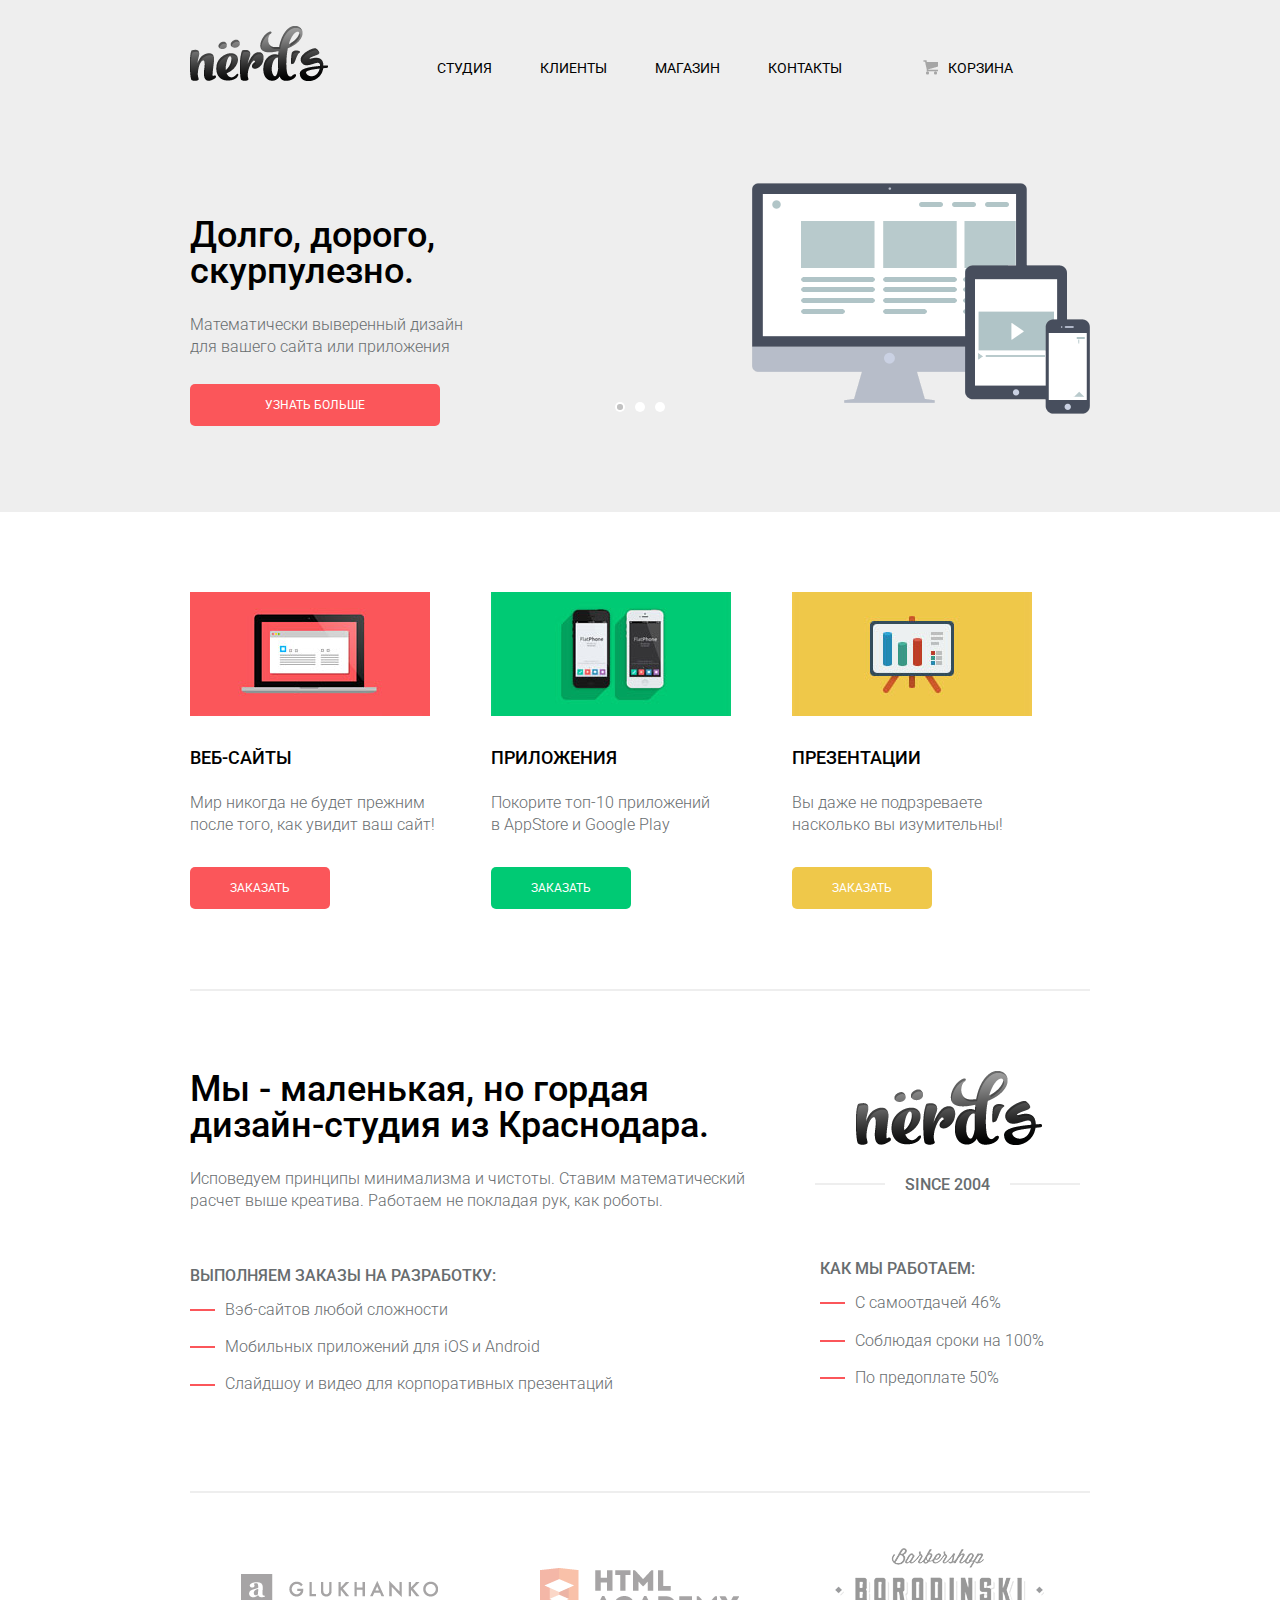
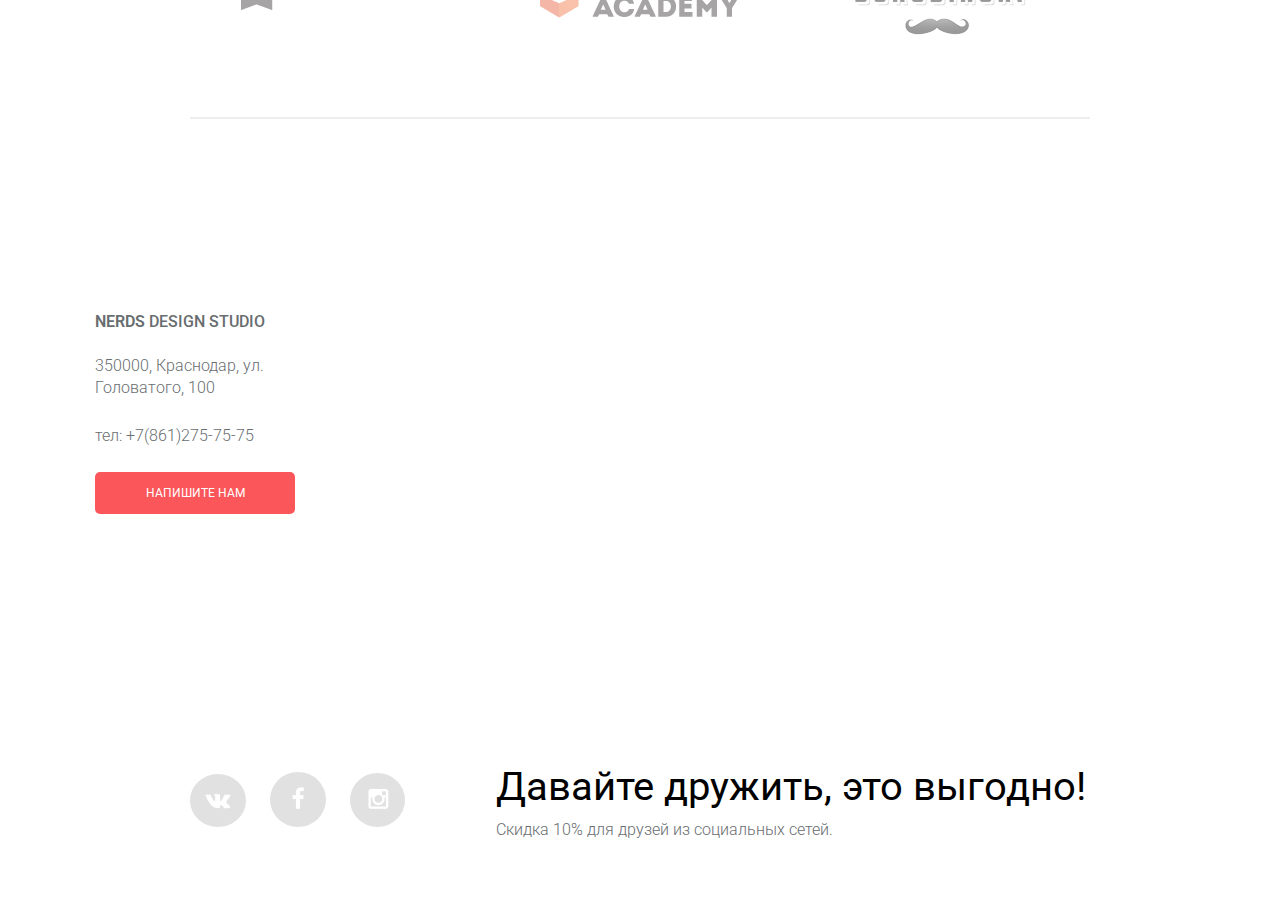
<file: index.html>
<!DOCTYPE html>
<html lang="ru">
    <head>
        <meta charset="utf-8">
        <link href="css/normalize.css" rel="stylesheet">
        <link href="css/style.css" rel="stylesheet">
        <link href="https://fonts.googleapis.com/css?family=Roboto:300,400,500&subset=cyrillic-ext" rel="stylesheet">
       <!--  <link rel="stylesheet" href="/maps/documentation/javascript/demos/demos.css"> -->
        <title>Главная страница Нёрдс</title>
    </head>
    <body>
        <header>
	        <div class="container"> 
	        		
	      		
	        	<nav class="clearfix">
	        	 <img class="header-photo" src="img/nerds-top.png">
	        	 <div class="menu">
		        	 <ul>
		        		<li><a href="#">Студия</a></li>
		        		<li><a href="#">Клиенты</a></li>
		        		<li><a href="#">Магазин</a></li>
		        		<li><a href="#">Контакты</a></li>
		        		<li class="basket"><a href="#">Корзина</a></li>
		        	</ul>
		        	</div>
	        	</nav>
	        	<section class="slider">

	        	   <input type="radio" name="pannel" id="slide1" checked>
	        	   <input type="radio" name="pannel" id="slide2">
	        	   <input type="radio" name="pannel" id="slide3">

	        	   <div class="slider-controls">
	        	   	<label for="slide1"></label>
	        	   	<label for="slide2"></label>
	        	   	<label for="slide3"></label>
	        	   </div>

	        		 <div class="slide-wrapper">

		        		<div class="slide slide1">
		        			<div class="block-text">
		        			<h2>Долго, дорого, скурпулезно.</h2>
		        			<p class="top-title">Математически выверенный дизайн </br>
                            для вашего сайта или приложения</p>
		        			</div>
		        			<a href="#" class="button red top-bt">Узнать больше</a>
		        		</div>
		        		<div class="slide slide2">
		        		<div class="block-text">
		        			<h2>Любите ли вы математику, как любим ее мы?</h2>
		        			<p class="top-title">Нашим дизайнерам мы удаляем нейроны, ответственные за креатив, чтобы дать им возможность все просчитать</p>
		        			</div>
		        			<a href="#" class="button red top-bt">Узнать больше</a>
		        		</div>
		        		<div class="slide slide3">
		        		<div class="block-text">
		        			<h2>Только наркотики, только хардкор!</h2>
		        			<p class="top-title">Все дизайнерские решения в нашей компании принимаются только под воздействием качественных галлюциногенов</p>
		        			</div>
		        			<a href="#" class="button red top-bt">Узнать больше</a>
		        		</div>
	        		 	
	        		 </div>
	        	</section>
        	
        		</div>
        </header>
        <main>
        	<section class="container line1 services">
        		<article class="services-block activ-red">
        			  		<img src="img/main-photo1.jpg">
        			    	<H2>Веб-сайты</H2>
        			    	<p class="world">Мир никогда не будет прежним после того, как увидит ваш сайт!</p>
        			    	<a href="" class="button red order">Заказать</a>
        		</article>
        		<article class="services-block activ-green">
           					<img src="img/main-photo2.jpg">
        			    	<H2>Приложения</H2>
        			    	<p class="top-10">Покорите топ-10 приложений в AppStore и Google Play</p>
        			      <a href="" class="button green order">Заказать</a>
        		</article>
            <article class=" services-block activ-yellow">
                		<img src="img/main-photo3.jpg">
        			    	<H2>Презентации</H2>
        			    	<p class="amazin">Вы даже не подрзреваете насколько вы изумительны!</p>
        			      <a href="" class="button yellow order">Заказать</a>
             </article>
        		
        	</section>
        	<section class="container studio clearfix">
        		 <article class="t-bl bl-one">
	        		 	<h1>Мы - маленькая, но гордая дизайн-студия из Краснодара.</h1>
	        		 	<p>Исповедуем принципы минимализма и чистоты. Ставим математический расчет выше креатива. Работаем не покладая рук, как роботы.</p>
	        		 	<h6>Выполняем заказы на разработку:</h6>
	        		 	<ul>
	        		 		<li class="line">Вэб-сайтов любой сложности</li>
	        		 		<li class="line">Мобильных приложений для iOS и Android</li>
	        		 		<li class="line">Слайдшоу и видео для корпоративных презентаций</li>
	        		 	</ul>
        		 </article>
        		 <article class="t-bl bl-two">
        		    <div class="nerds-ph"><img src="img/nerds-md.png"></div>
        		    <p><span>since 2004</span></p>
        		    <h6>Как мы работаем:</h6>
        		    <ul>
	        		 		<li class="line">С самоотдачей 46%</li>
	        		 		<li class="line">Соблюдая сроки на 100%</li>
	        		 		<li class="line">По предоплате 50%</li>
	        		 	</ul>
	        	 </article>
        	</section>
            <section class="container photos clearfix">
            	<div class="block-photo-bt ph1"><img src="img/block-1.png" class="photo-block"></div>
            	<div class="block-photo-bt ph2"><img src="img/block-2.png" class="photo-block"></div>
            	<div class="block-photo-bt ph3"><img src="img/block-3.png" class="photo-block"></div>
            </section>
            <section class="clearfix bt-bl1">
              <iframe src="https://www.google.com/maps/embed?pb=!1m18!1m12!1m3!1d574855.751550229!2d37.07208252751822!3d55.74928998619036!2m3!1f0!2f0!3f0!3m2!1i1024!2i768!4f13.1!3m3!1m2!1s0x46b54afc73d4b0c9%3A0x3d44d6cc5757cf4c!2z0JzQvtGB0LrQstCwLCDQoNC-0YHRgdC40Y8!5e0!3m2!1sru!2sbg!4v1476895513847" width="100%" height="475" frameborder="0" style="border:0" allowfullscreen></iframe>
            
            	<article class="bt-bl adress">
            		<h4><span>Nerds</span> Design Studio</h4>
            		<p>350000, Краснодар, ул. Головатого, 100</p>
            	  <p>тел: +7(861)275-75-75</p>
            		<a href="#" class="button login red">Напишите нам</a>
            	</article>
            
            </section>
            <section class="contact-form show-block hidden">
             <div class="cross">×</div>
          	<div class="clearfix window">

          		<form>
          		  <div class="hidden-form name">
          		  	<div class="your-name"><label>Ваше имя:</label></div>
          				<div><input type="text" name="name" value="Представьтесь пожалуйста">
          				</div>
          			</div>
          			<div class="hidden-form email">
          				<div class="your-email"><label>Ваш e-mail:</label></div>
          				<div><input  type="e-mail" name="email" value="Для отправки ответа"></div>
          			</div>
          		</form>
          	</div>
        		<div class="bt-bottom">
        		   <div class="text-letter"><label>Текст письма:</label></div>
        			<textarea>В свободной форме</textarea>
        		</div>
        		<div class="bt-bottom">
        			<a class="button send-messige red" href="#">Отправить</a>
        			<a class="button send-messige cancel gray remove" href="#">Отменить</a>
        		</div>
        </section>

				</main>
        <footer class="footer-block container clearfix">
            <article class="f-bl">
            	<div class="icon vk">
            			<img src="img/vk.png">
            	</div>
            	
              <div class="icon fb">
              		<img src="img/fb.png">
              </div>
            	<div class="icon inst">
            			<img src="img/inst.png">
            	</div>
            </article>
        	
        	  <article class="frend">
	        		<h2>Давайте дружить, это выгодно!</h2>
	        		<p class="front-fr">Скидка 10% для друзей из социальных сетей.</p>
	        	
	        	</article>
        </footer>
        
        <script>
         var link = document.querySelector(".login");
         var popup = document.querySelector(".contact-form");
         var remove = document.querySelector(".remove");
         var cancel = document.querySelector(".cross");

         link.addEventListener("click", function(event) {
            event.preventDefault();
            popup.classList.remove("hidden");
            });
        
        remove.addEventListener("click", function(event) {
            event.preventDefault();
            popup.classList.add("hidden");
            }); 

        cancel.addEventListener("click", function(event) {
            event.preventDefault();
            popup.classList.add("hidden");
            }); 

        </script>
       
    </body>
</html>
</file>
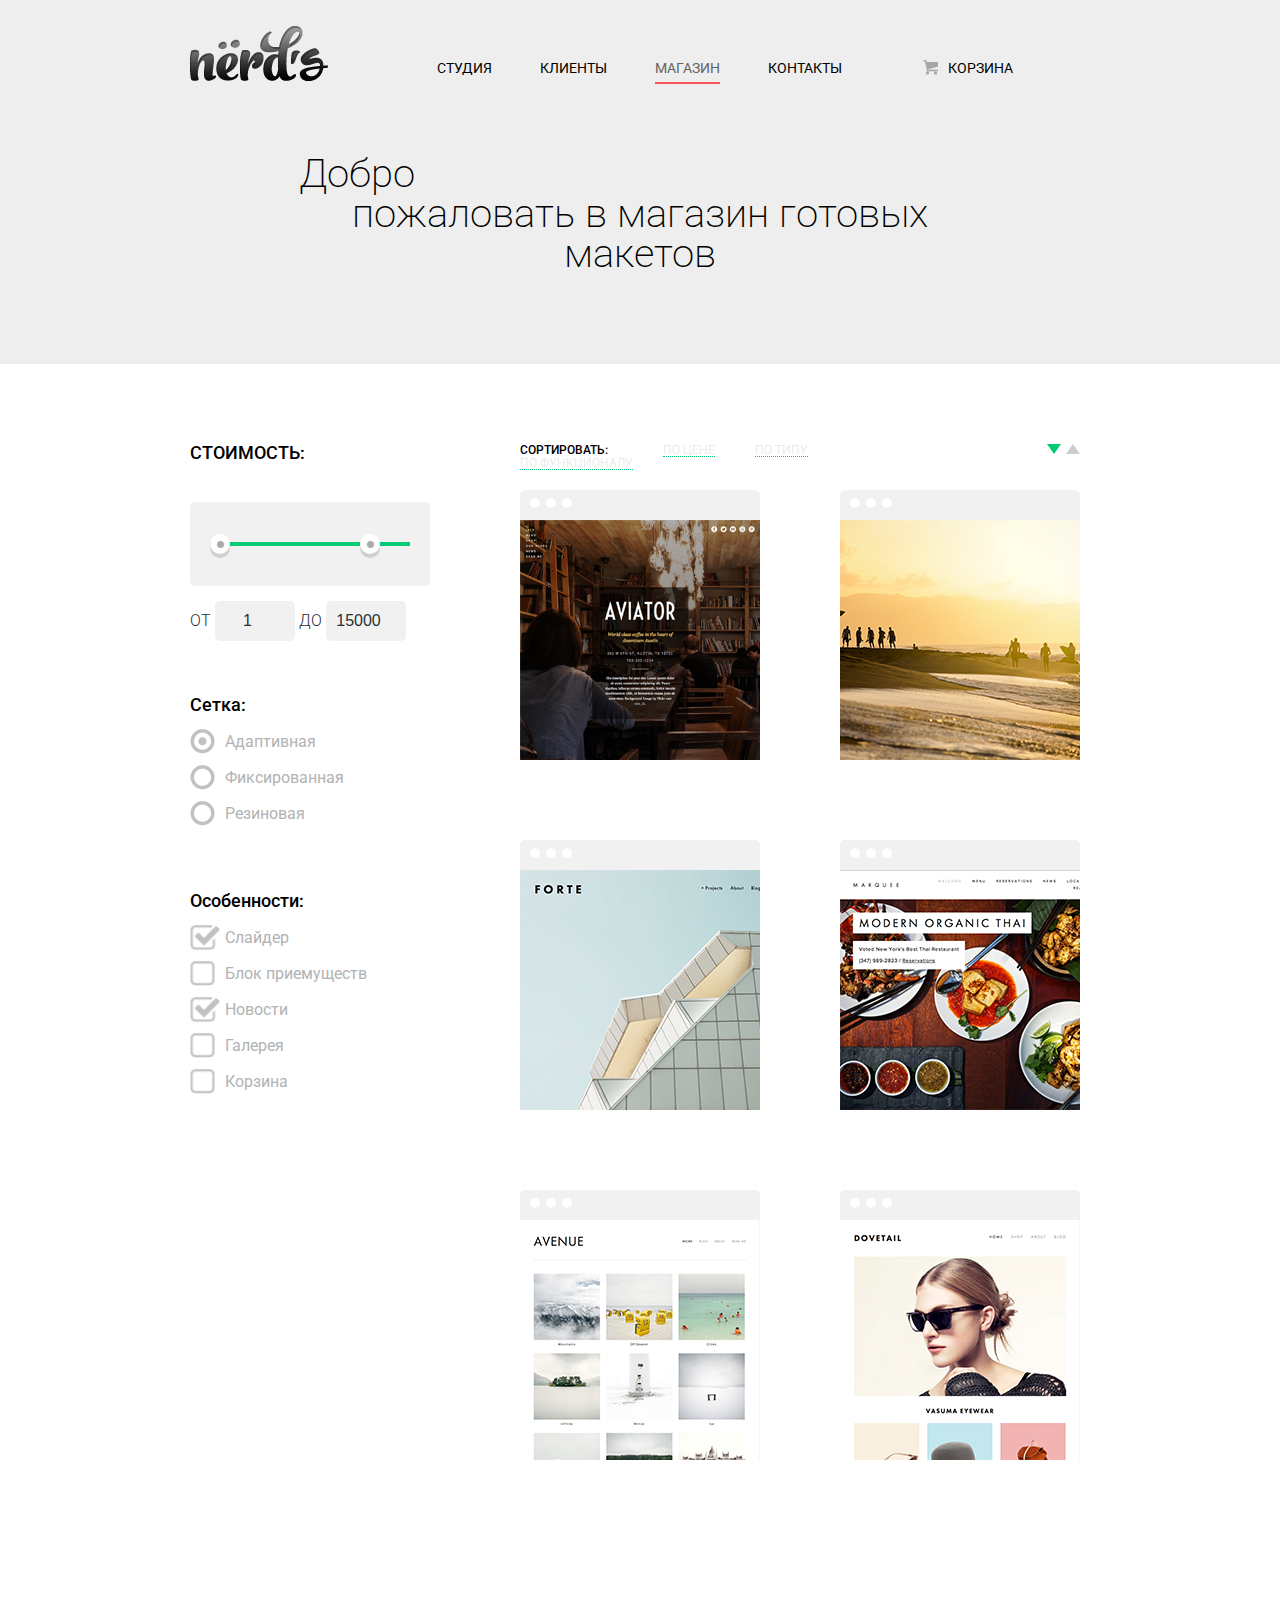
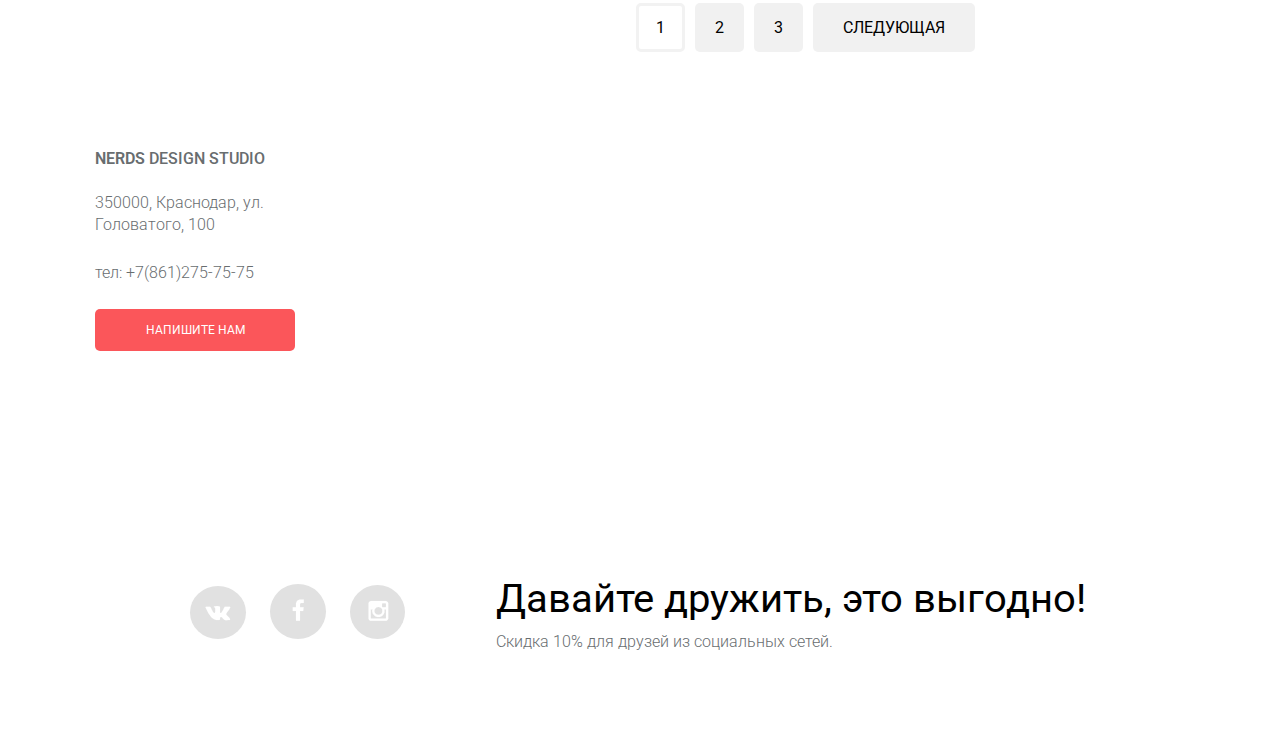
<file: nerds-catalog.html>
<!DOCTYPE html>
<html lang="ru">
<head>
		<meta charset="utf-8">
		<link href="css/normalize.css" rel="stylesheet">
		<link href="css/style.css" rel="stylesheet">
		<link href="https://fonts.googleapis.com/css?family=Roboto:300,400,500&subset=cyrillic-ext" rel="stylesheet">
		<title>Каталог Нёрдс</title>
</head>
<body>
	<header>
		<div class="container"> 
			<img class="header-photo" src="img/nerds-top.png">
			<nav class="menu">
					<div class="clearfix">
						<ul>
							<li><a href="#">Студия</a></li>
							<li><a href="#">Клиенты</a></li>
							<li class="active-shop"><a href="#">Магазин</a></li>
							<li><a href="#">Контакты</a></li>
							<li class="basket"><a href="#">Корзина</a></li>
						</ul>
					</div>
			</nav>
			<article class="welcome"><h1>Добро пожаловать в магазин готовых макетов</h1></article>
		</div>
	</header>
	<main class="container">
			<div class="clearfix">
				<section class="left">
		           <div class="sort rang">
		           		<a href="#">Стоимость:</a>
		           </div> 
							 <div class="block-cost">
							 			<div class="runner">
							 				<div class="roller"></div>
							 				<div class="roller-line"></div>
							 				<div class="roller roller2"></div>
							 			</div>
									<div class="input-block">
										<form action="/echo" method="post">
										      <label for="input1">от</label>
												<input type="number" name="number" value="1" id="input1">
													<label for="input2">до</label>
												<input type="number" name="number" value="15000" id="input2">
										</form>
									</div>
							 </div>
						  <article>
							<h3 class="sorting">Сетка:</h3>
							<ul>
									<li class="network">
										<input type="radio" name="mesh" id="network-type1" checked>
										<label for="network-type1">Адаптивная</label>
									</li>
									<li class="network">
										<input type="radio" name="mesh" id="network-type2">
										<label for="network-type2">Фиксированная</label>
									</li>
									<li class="network">
										<input type="radio" name="mesh" id="network-type3">
										<label for="network-type3">Резиновая</label>
									</li>
							</ul>
						  </article>
						  <article>
							<h3 class="features">Особенности:</h3>
							<ul>
								<li class="peculiarity"><input type="checkbox" name="trait" id="peculiarity-benefit1" checked><label for="peculiarity-benefit1">Слайдер</label></li>
								<li class="peculiarity"><input type="checkbox" name="trait"  id="peculiarity-benefit2"><label for="peculiarity-benefit2">Блок приемуществ</label></li>
								<li class="peculiarity"><input type="checkbox" name="trait" id="peculiarity-benefit3" checked><label for="peculiarity-benefit3">Новости</label></li>
								<li class="peculiarity"><input type="checkbox" name="trait"  id="peculiarity-benefit4"><label for="peculiarity-benefit4">Галерея</label></li>
								<li class="peculiarity"><input type="checkbox" name="trait"  id="peculiarity-benefit5"><label for="peculiarity-benefit5">Корзина</label></li>
							</ul>
						  </article>
				</section>
				<section class="right">
              <div class="markets dotted-activ">
								<a href="#" class="separate">Сортировать:</a>
							
								<a class="dotted" href="">По цене</a>
								<a class="dotted" href="">По типу</a>
								<a class="dotted" href="">По функционалу</a>
							</div>

							<div class="triangle-block">
								<div class="triangle triangle-bottom"></div>
									
								<div class="triangle triangle-top"></div>								
							</div>
							<div class="block-sites">
								<div class="cap-grey">
									<ul>
										<li class="white-dots"></li>
										<li class="white-dots"></li>
										<li class="white-dots"></li>
									</ul>
								</div>
								<img  src="img/cat-top1.png">
								<section class="pop-up-window">
									<h2 class="sun">Sunset</h2>
									<p class="internet-shop">Интернет-магазин с личным интернетом</p>
									<a href="" class="button buy red">10 000 р.</a>
								</section>
							</div>

							<div class="block-sites">
								<div class="cap-grey">
									<ul>
										<li class="white-dots"></li>
										<li class="white-dots"></li>
										<li class="white-dots"></li>
									</ul>
								</div>

								<img src="img/cat-top2.png">
								<section class="pop-up-window">
									<h2 class="sun">Sunset</h2>
									<p class="internet-shop">Интернет-магазин с личным интернетом</p>
									<a href="" class="button buy red">10 000 р.</a>
								</section>
							</div>

							<div class="block-sites">
								<div class="cap-grey">
									<ul>
										<li class="white-dots"></li>
										<li class="white-dots"></li>
										<li class="white-dots"></li>
									</ul>
								</div>

								<img src="img/cat-top3.png">
								<section class="pop-up-window">
									<h2 class="sun">Sunset</h2>
									<p class="internet-shop">Интернет-магазин с личным интернетом</p>
									<a href="" class="button buy red">10 000 р.</a>
								</section>
							</div>

							<div class="block-sites">
								<div class="cap-grey">
									<ul>
										<li class="white-dots"></li>
										<li class="white-dots"></li>
										<li class="white-dots"></li>
									</ul>
								</div>
							
							<img src="img/cat-top4.png">
							<section class="pop-up-window">
									<h2 class="sun">Sunset</h2>
									<p class="internet-shop">Интернет-магазин с личным интернетом</p>
									<a href="" class="button buy red">10 000 р.</a>
								</section>
						</div>
						<div class="block-sites">
							<div class="cap-grey">
								<ul>
									<li class="white-dots"></li>
									<li class="white-dots"></li>
									<li class="white-dots"></li>
								</ul>
							</div>
					
						<img src="img/cat-top5.png">
						<section class="pop-up-window">
									<h2 class="sun">Sunset</h2>
									<p class="internet-shop">Интернет-магазин с личным интернетом</p>
									<a href="" class="button buy red">10 000 р.</a>
								</section>
					</div>
					<div class="block-sites">

						<div class="cap-grey">
							<ul>
								<li class="white-dots"></li>
								<li class="white-dots"></li>
								<li class="white-dots"></li>
							</ul>
						</div>
					
					  <img src="img/cat-top6.png">
						<section class="pop-up-window">
								<h2 class="sun">Sunset</h2>
								<p class="internet-shop">Интернет-магазин с личным интернетом</p>
								<a href="" class="button buy red">10 000 р.</a>
						</section>
	        </div>	        
						<section class="centr-bt">
						  <ul>
									<li><a href="#" class="activ-bt bt-bt">1</a></li>
									<li><a href="#" class="bt-bt">2</a></li>
									<li><a href="#" class="bt-bt">3</a></li>
									<li><a href="#" class="bt-bt last-button">Следующая</a></li>
							</ul>
						</section>
    </section>

  </div>
</main> 
<section class="clearfix bt-bl1">
            <iframe src="https://www.google.com/maps/embed?pb=!1m18!1m12!1m3!1d2245.52337931348!2d37.59545687833829!3d55.74940986522781!2m3!1f0!2f0!3f0!3m2!1i1024!2i768!4f13.1!3m3!1m2!1s0x46b54afc73d4b0c9%3A0x3d44d6cc5757cf4c!2z0JzQvtGB0LrQstCwLCDQoNC-0YHRgdC40Y8!5e0!3m2!1sru!2sbg!4v1476095624173" width="100%" height="450" frameborder="0" style="border:0" allowfullscreen></iframe>
            	<article class="bt-bl adress">
            		<h4><span>Nerds</span> Design Studio</h4>
            		<p>350000, Краснодар, ул. Головатого, 100</p>
            	  <p>тел: +7(861)275-75-75</p>
            		<a href="#" class="button red">Напишите нам</a>
            	</article>
            
            </section>
            <section class="hidden show-block">
          	<div class="clearfix window">
          		<form>
          		  <div class="hidden-form name">
          		  	<div class="your-name"><label>Ваше имя:</label></div>
          				<div><input type="text" name="name" value="Представьтесь пожалуйста">
          				</div>
          			</div>
          			<div class="hidden-form email">
          				<div class="your-email"><label>Ваш e-mail:</label></div>
          				<div><input  type="e-mail" name="email" value="Для отправки ответа"></div>
          			</div>
          		</form>
          	</div>
        		<div class="bt-bottom">
        		   <div class="text-letter"><label>Текст письма:</label></div>
        			<textarea>В свободной форме</textarea>
        		</div>
        		<div class="bt-bottom">
        			<a class="button send-messige red" href="#">Отправить</a>
        			<a class="button send-messige cancel gray" href="#">Отменить</a>
        		</div>
        </section>
<footer class="footer-block container clearfix">
	<article class="f-bl">
		<div class="icon vk">
			<img src="img/vk.png">
		</div>

		<div class="icon fb">
			<img src="img/fb.png">
		</div>
		<div class="icon inst">
			<img src="img/inst.png">
		</div>
	</article>

	<article class="frend">
		<h2>Давайте дружить, это выгодно!</h2>
		<p class="front-fr">Скидка 10% для друзей из социальных сетей.</p>

	</article>
</footer>
     <script type="text/javascript">
     	 var input1 = document.querySelector("#input1");
     	 var input2 = document.querySelector("#input2");

      input1.addEventListener('keyup', function(e) {
      var numleft = this.value
      lindlefstyle.left = '10%';
      });

     </script>
</body>
</html>
</file>
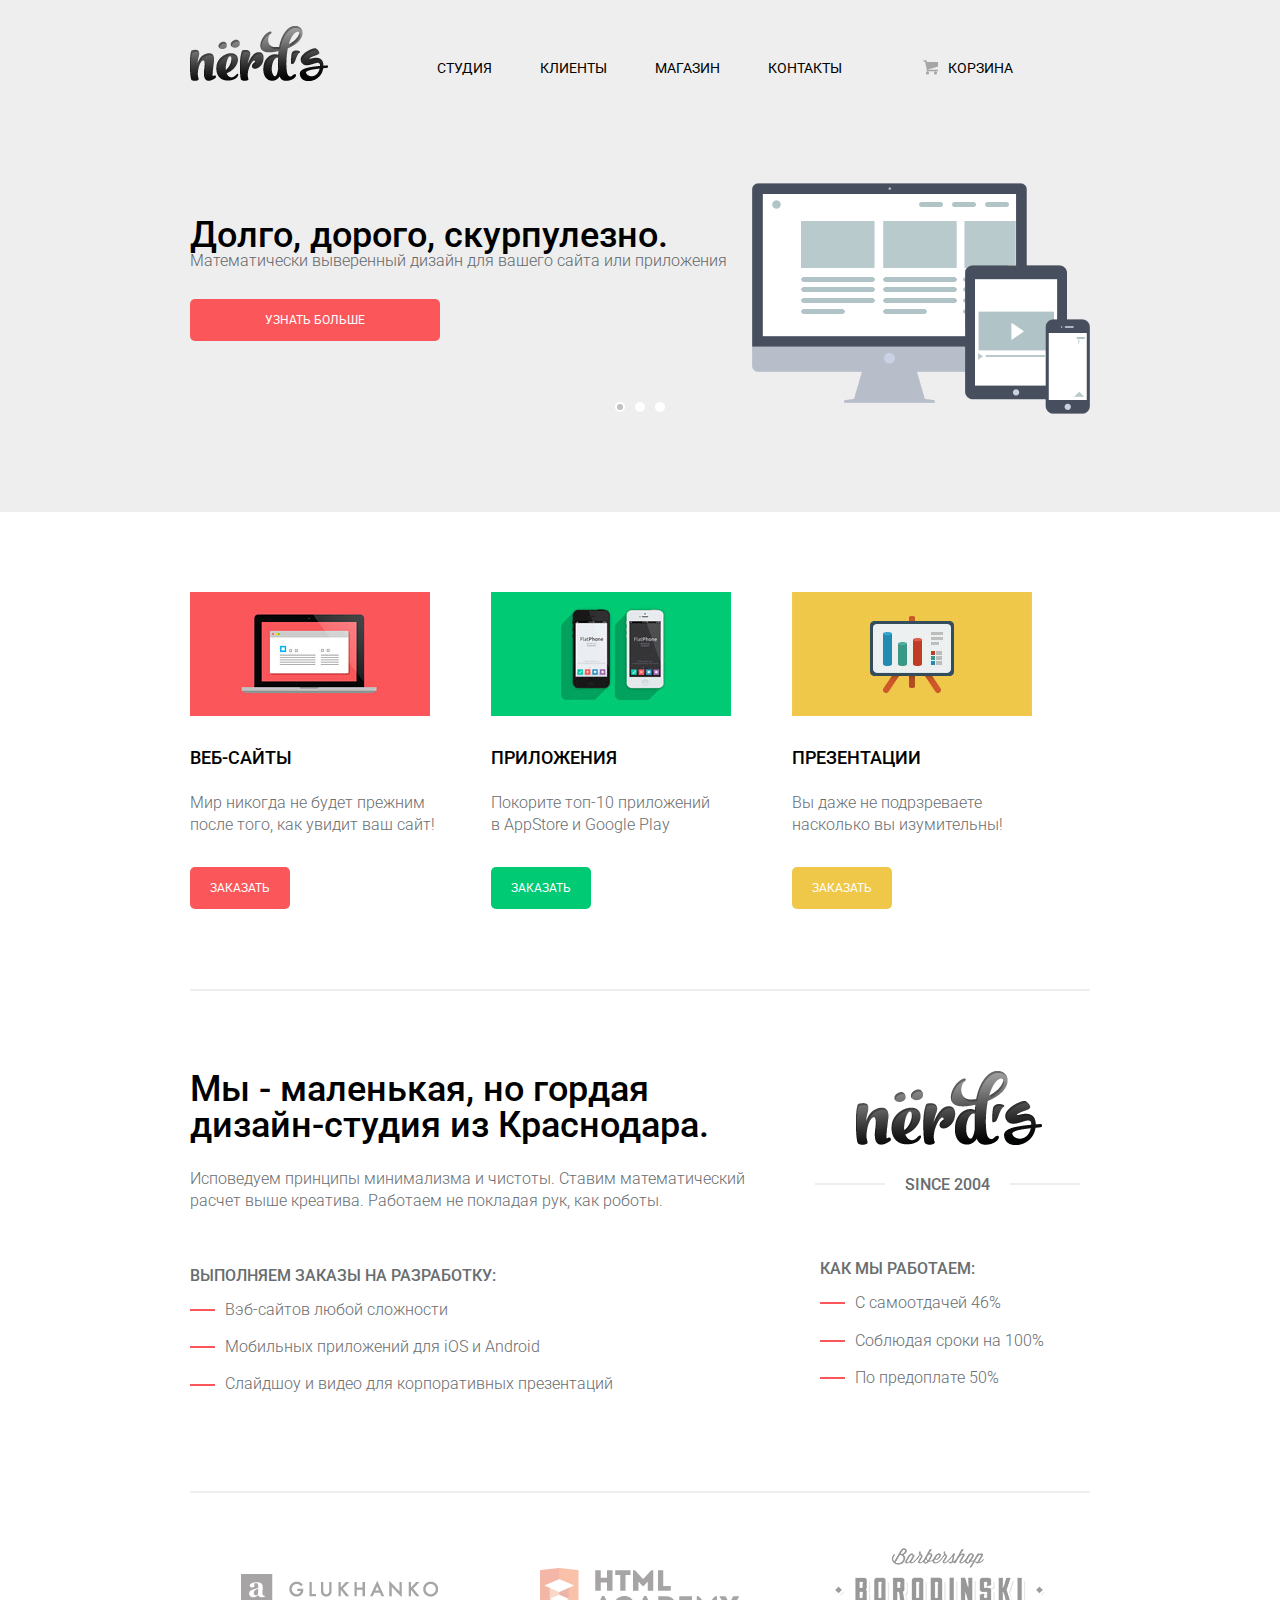
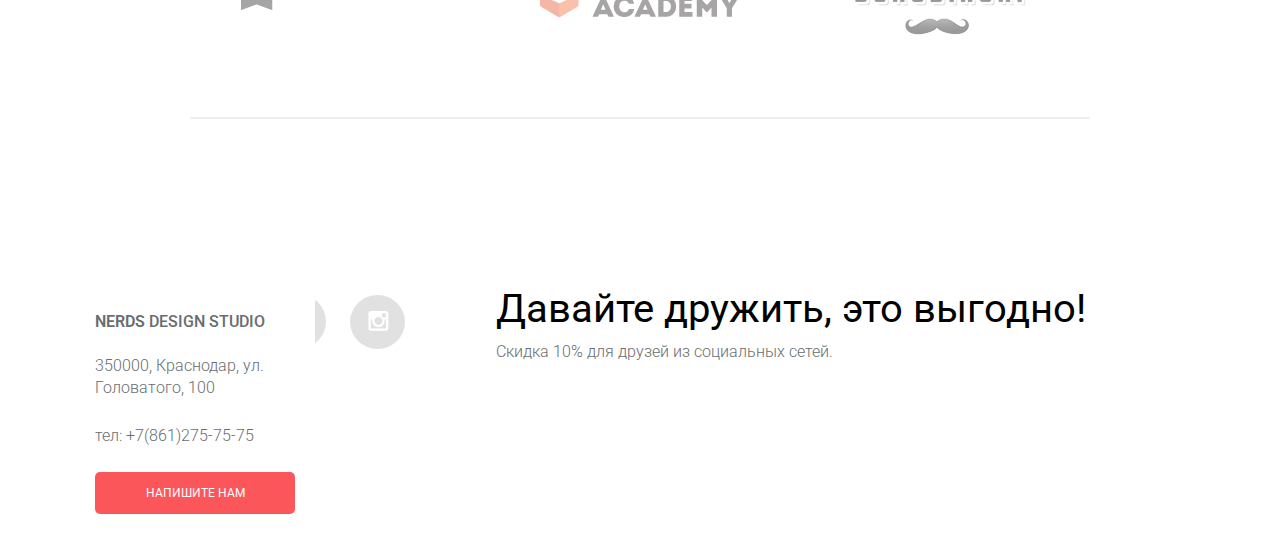
<file: nerds-index.html>
<!DOCTYPE html>
<html lang="ru">
    <head>
        <meta charset="utf-8">
        <link href="css/normalize.css" rel="stylesheet">
        <link href="css/style.css" rel="stylesheet">
        <link href="https://fonts.googleapis.com/css?family=Roboto:300,400,500&subset=cyrillic-ext" rel="stylesheet">
        <title>Главная страница Нёрдс</title>
    </head>
    <body>
        <header>
	        <div class="container"> 
	        		
	      		
	        	<nav class="clearfix">
	        	 <img class="header-photo" src="img/nerds-top.png">
	        	 <div class="menu">
		        	 <ul>
		        		<li><a href="#">Студия</a></li>
		        		<li><a href="#">Клиенты</a></li>
		        		<li><a href="#">Магазин</a></li>
		        		<li><a href="#">Контакты</a></li>
		        		<li class="basket"><a href="#">Корзина</a></li>
		        	</ul>
		        	</div>
	        	</nav>
	        	<section class="slider">

	        	   <input type="radio" name="pannel" id="slide1" checked>
	        	   <input type="radio" name="pannel" id="slide2">
	        	   <input type="radio" name="pannel" id="slide3">

	        	   <div class="slider-controls">
	        	   	<label for="slide1"></label>
	        	   	<label for="slide2"></label>
	        	   	<label for="slide3"></label>
	        	   </div>

	        		 <div class="slide-wrapper">

		        		<div class="slide slide1">
		        			<h2>Долго, дорого, скурпулезно.</h2>
		        			<p class="top-cn">Математически выверенный дизайн для вашего сайта или приложения</p>
		        			<a href="" class="button red top-bt">Узнать больше</a>
		        		</div>
		        		<div class="slide slide2">
		        			<h2>Любите ли вы математику, как любим ее мы?</h2>
		        			<p class="top-cn">Нашим дизайнерам мы удаляем нейроны, ответственные за креатив, чтобы дать им возможность все просчитать</p>
		        			<a href="" class="button red top-bt">Узнать больше</a>
		        		</div>
		        		<div class="slide slide3">
		        			<h2>Только наркотики, только хардкор!</h2>
		        			<p class="top-cn">Все дизайнерские решения в нашей компании принимаются только под воздействием качественных галлюциногенов</p>
		        			<a href="" class="button red top-bt">Узнать больше</a>
		        		</div>
	        		 	
	        		 </div>
	        	</section>
        	
        		</div>
        </header>
        <main>
        	<section class="container line1 services">
        		<article class="services-block">
        			  		<img src="img/main-photo1.jpg">
        			    	<H2>Веб-сайты</H2>
        			    	<p class="world">Мир никогда не будет прежним после того, как увидит ваш сайт!</p>
        			    	<a href="" class="button red">Заказать</a>
        		</article>
        		<article class="services-block">
           					<img src="img/main-photo2.jpg">
        			    	<H2>Приложения</H2>
        			    	<p class="top-10">Покорите топ-10 приложений в AppStore и Google Play</p>
        			      <a href="" class="button green">Заказать</a>
        		</article>
            <article class=" services-block">
                		<img src="img/main-photo3.jpg">
        			    	<H2>Презентации</H2>
        			    	<p class="amazin">Вы даже не подрзреваете насколько вы изумительны!</p>
        			      <a href="" class="button yellow">Заказать</a>
             </article>
        		
        	</section>
        	<section class="container studio clearfix">
        		 <article class="t-bl bl-one">
	        		 	<h1>Мы - маленькая, но гордая дизайн-студия из Краснодара.</h1>
	        		 	<p>Исповедуем принципы минимализма и чистоты. Ставим математический расчет выше креатива. Работаем не покладая рук, как роботы.</p>
	        		 	<h6>Выполняем заказы на разработку:</h6>
	        		 	<ul>
	        		 		<li class="line">Вэб-сайтов любой сложности</li>
	        		 		<li class="line">Мобильных приложений для iOS и Android</li>
	        		 		<li class="line">Слайдшоу и видео для корпоративных презентаций</li>
	        		 	</ul>
        		 </article>
        		 <article class="t-bl bl-two">
        		    <div class="nerds-ph"><img src="img/nerds-md.png"></div>
        		    <p><span>since 2004</span></p>
        		    <h6>Как мы работаем:</h6>
        		    <ul>
	        		 		<li class="line">С самоотдачей 46%</li>
	        		 		<li class="line">Соблюдая сроки на 100%</li>
	        		 		<li class="line">По предоплате 50%</li>
	        		 	</ul>
	        	 </article>
        	</section>
            <section class="container photos clearfix">
            	<div class="block-photo-bt ph1"><img src="img/block-1.png" class="photo-block"></div>
            	<div class="block-photo-bt ph2"><img src="img/block-2.png" class="photo-block"></div>
            	<div class="block-photo-bt ph3"><img src="img/block-3.png" class="photo-block"></div>
            </section>
            <section class="clearfix bt-bl1">
            
            	<article class="bt-bl adress">
            		<h4><span>Nerds</span> Design Studio</h4>
            		<p>350000, Краснодар, ул. Головатого, 100</p>
            	  <p>тел: +7(861)275-75-75</p>
            		<a href="#" class="button red">Напишите нам</a>
            	</article>
            
            	<article class="">
            		
            	</article>
            </section>
				</main>
        <footer class="footer-block container clearfix">
            <article class="f-bl">
            	<div class="icon vk">
            			<img src="img/vk.png">
            	</div>
            	
              <div class="icon fb">
              		<img src="img/fb.png">
              </div>
            	<div class="icon inst">
            			<img src="img/inst.png">
            	</div>
            </article>
        	
        	  <article class="frend">
	        		<h2>Давайте дружить, это выгодно!</h2>
	        		<p class="front-fr">Скидка 10% для друзей из социальных сетей.</p>
	        	
	        	</article>
        </footer>
        <section class="hidden">
          	<div class="clearfix window">
          		<form>
          		  <div class="hidden-form name">
          		  	<div class="your-name"><label>Ваше имя:</label></div>
          				<div><input type="text" name="name" value="Представьтесь пожалуйста">
          				</div>
          			</div>
          			<div class="hidden-form email">
          				<div class="your-email"><label>Ваш e-mail:</label></div>
          				<div><input  type="e-mail" name="email" value="Для отправки ответа"></div>
          			</div>
          		</form>
          	</div>
        		<div class="bt-bottom">
        		   <div class="text-letter"><label>Текст письма:</label></div>
        			<textarea>В свободной форме</textarea>
        		</div>
        		<div class="bt-bottom">
        			<a class="button send-messige red" href="#">Отправить</a>
        			<a class="button send-messige cancel gray" href="#">Отменить</a>
        		</div>
        </section>
        <script type="text/javascript"></script>
    </body>
</html>
</file>
<file: css/style.css>
@charset "UTF-8";
/* http://meyerweb.com/eric/tools/css/reset/ 
   v2.0 | 20110126
   License: none (public domain)
*/
html, body, div, span, applet, object, iframe, h1, h2, h3, h4, h5, h6, p, blockquote, pre, a, abbr, acronym, address, big, cite, code, del, dfn, em, img, ins, kbd, q, s, samp, small, strike, strong, sub, sup, tt, var, b, u, i, center, dl, dt, dd, ol, ul, li, fieldset, form, label, legend, table, caption, tbody, tfoot, thead, tr, th, td, article, aside, canvas, details, embed, figure, figcaption, footer, header, hgroup, menu, nav, output, ruby, section, summary, time, mark, audio, video {
  margin: 0;
  padding: 0;
  border: 0;
  font-size: 100%;
  font: inherit;
  vertical-align: baseline; }

/* HTML5 display-role reset for older browsers */
article, aside, details, figcaption, figure, footer, header, hgroup, menu, nav, section {
  display: block; }

body {
  line-height: 1; 
  font-family: 'Roboto', sans-serif;
}

ol, ul {
  list-style: none; }

  header li {
    display: inline-block;
  }

header {
  background-color: #eeeeee;
  box-sizing: border-box;
}

main {
  background-color: #ffffff;
  padding-top: 80px;
  
}

footer {
  background-color: #ffffff;
  padding-bottom: 85px;
}
.first-blocks {
  width: 33%;
}
.container {
 width: 100%;
 max-width: 900px;
 margin:0 auto;
}
ul .header-photo {
  width: 25%;
  
}
.dis h2 {
  width: 52%;
  font-weight: 500;
  margin-top: 85px;
  margin-bottom: 25px;
}

.menu {
  width: 75%;
  float: right;
  padding-top: 60px;
  padding-bottom: 80px;
}
.menu li {
        margin: 0 22px;
    font-weight: 400;
    text-transform: uppercase;
    font-size: 14px;
    position: relative;
        padding-bottom: 7px;
}
.services-block {
      width: 33%;
      display: inline-block;
}
.services-block h2 {
  margin: 0;
  padding: 0;
}

article .top-bt {
  text-align: center;
      font-size: 12px;
}
.world {
        width: 90%;
    
}
.top-10 {
  width: 78%;
}

.clearfix:after {
  content: "";
  clear: both;
  display: table;
}

.photo-block {
  opacity: 0.4;
  transition: 0.5s;
  cursor: pointer;
}
.photo-block:hover {
  opacity: 1;
}
.frend {
    width: 66%;
    float: right;
    margin-top: 80px;
}

.f-bl {
  float: left;
  width: 25%;
  margin-top: 95px;
}
.button {
  border-radius: 5px;
  padding: 15px 20px 15px 20px;
  font-weight: 400;
}
p {

  font-weight: 300;
  color: #686d6f;
  font-size: 16px;

}
.red, .cross {
  background-color: #fb565a;
}

.green {
  background-color: #00ca74;
}

.yellow {
  background-color: #efc84a;
}
 .t-bl {
  float: left;
  padding-bottom: 80px;
 }

 .bl-one {
  width: 70%;
 }

 .bl-two {

  width: 30%;
 }
 .button {
  display: inline-block;
  text-transform: uppercase;
  color: #ffffff;
  font-size: 12px;
  text-align: center;
 }
 .bt-bl {
  
  margin-left: 160px;

 }

 .order {
  padding: 15px 40px;
 }

 .top-bt {
  padding: 15px 75px;
 }
 .adress {
  padding: 25px 20px;
  max-width: 240px;
  background-color: #ffffff;
  position: absolute;
  top: 90px;
  left: -85px;
  
 }
 .bt-bl1 {
  position: relative;

 }

 .bt-bl1:after {
  position: absolute;

 }
 .dis h2, .t-bl h1, .frend h2 {
   font-size: 36px;
  
 } 
 .frend h2 {
  font-weight: 400;
      margin-top: 10px;
      font-size: 40px;
 }
 article .dis {
 padding-top: 80px;
 }
 .services-block img, .services-block p, .ser-bl p, .ser-bl img{
  padding-bottom: 30px;
 }
 .services-block h2, .ser-bl h2 {

  font-size: 18px;
  padding-bottom: 25px;

 }
 .services-block h2, .ser-bl h2 {
  text-transform: uppercase;
  font-weight: 500;

 }
 .amazin {
   width: 74%;
 }
 .line1 {
  border-bottom: 2px solid #eeeeee;
  padding-bottom: 80px;
 }
 
 a {
  text-decoration: none;
      color: black;
 }
 .t-bl {
   padding-top: 80px;
   color: #686d6f;
 }
 .photos {
    padding: 50px 0 50px;
    border-top: 2px solid #eeeeee;
    border-bottom: 2px solid #eeeeee;
        margin-bottom: 80px;
 }
 .header-photo {
  padding-top: 25px;
 }
 .slide {
    width: 100%;
    display: inline-block;
 }
 .dis {
  padding-bottom: 80px;
 }

 .left {
    width: 30%;
    float: left;
    font-size: 0;
    display: block;
 }

 .right {
   max-width: 580px;
   float: right;
   font-size: 0;
    padding-left: 10px;
    padding-right: 10px;
    display: block;
 }

 .right p, .left h3 {
   font-size: 18px;
 }

 .welcome h1 {
 
    margin: 0 auto;
    padding-bottom: 90px;
    padding-top: 70px;
    font-weight: 200;
    color: #9e9e9e;
        max-width: 76%;
    text-align: center;
        font-size: 40px;
    color: #000000
 }

  .block-sites {
   display: inline-block;
       width: 240px;
       text-align: center;
       margin-bottom: 80px;
       font-size: 0;
 }


 .centr-bt {
   padding-top: 80px;
   text-align: center;

 }

 .centr-bt li  {
  display: inline-block;
 }

 .bt-bt {
  padding: 10px 15px;
   background-color: #f2f2f2;
       font-size: 12px;
    font-weight: 300;
    border-radius: 5px;
 }
 .sort {
   padding-bottom: 40px;
   font-size: 18px;
   font-weight: 500;
   text-transform: uppercase;
 }


 .rang li {
  color: #9e9e9e;
  font-weight: 100;
 }

 .adress h4, .adress p {
   color: #686d6f;
 }
 .adress p {
  line-height: 1.4em;
 }

 .nerds-ph {
    margin-left: 0 auto;
 }

 .block-photo-bt {
    display: block;
    float: left;
    text-align: center;
    width: 33.3%;
}
.line:before {
    width: 25px;
    height: 2px;
    background-color: #fb565a;
    content: "";
    display: block;
    position: absolute;
    top: 50%;
    left: 0;
    -webkit-transform: translateY(-50%);
            transform: translateY(-50%);
}

.ser-bl p {
  color: #686d6f;
}

.line {
  position: relative;
  padding-left: 35px;
  margin-top: 15px;
  margin-bottom: 15px;
}
.services-block p, .t-bl p, .line {
  font-weight: 300;
  color: #686d6f;
  line-height: 1.4em;
}

.t-bl h6, .bt-bl h4 {
  font-size: 16px;
  text-transform: uppercase;
   font-weight: 500;
}

.bt-bl span {
  font-weight: 600;

}

.t-bl h1 {
  width: 85%;
  color: #000000;
  font-weight: 500;
  padding-bottom: 25px;

}

.t-bl p {
      width: 90%;
}

.adress p {
    margin-top: 25px;
    margin-bottom: 25px;
}
.bl-one p {
  padding-bottom: 55px;
}

.bl-two p {
  padding-bottom: 65px;
  font-weight: 500;
   text-transform: uppercase;
   padding-left: 35px;
   padding-top: 25px;
}

.top-cn {
  width: 33%;
  padding-bottom: 30px;
  color: #62676a;
}
.ph1 {
      padding-top: 30px;
}

.ph2 {
  padding-top: 25px;
}

.ph3 {
  padding-top: 5px;
}
.adress a {
   display: block;
}


.icon:hover {
 background-color: #fb565a;
}

.menu li:hover {
 color: #f8888b;
}

.red:hover {
  background-color: #d6494d;
}

a {
    color: inherit;
}

.red:activ {
  background-color: #b63538;
}

.icon {
  background-color: #e1e1e1;
  border-radius: 50%;
  padding: 15px;
  display: inline-block;
}

.green:hover {
  background-color: #01a25e;
}

.yellow:hover {
  background-color: #d6ae2c;
}

.front-fr {
  font-size: 16px;
  font-weight: 300;
  margin-top: 15px;
}
.gray {
  background-color: #f1f1f1;
  color: black;
}
.gray:hover {
  background-color: #e5e5e5;
}

.bl-two span:before{
    width: 70px;
    height: 2px;
    background-color: #eeeeee;
    content: "";
    display: block;
    position: absolute;
    top: 50%;
    left: 105px;
    -webkit-transform: translateY(-50%);
            transform: translateY(-50%);
}

.bl-two span {
  position: relative;
}

.bl-two p{
 padding-left: 85px;
}

.bl-two span:after{
    width: 70px;
    height: 2px;
    background-color: #eeeeee;
    content: "";
    display: block;
    position: absolute;
    top: 50%;
    right: 105px;
    -webkit-transform: translateY(-50%);
            transform: translateY(-50%);
          }

  .nerds-ph {
        margin-left: 35px;
  }     

  textarea {
    width: 459px;
    height: 108px;
    border-radius: 5px;
    padding: 13px;
    color: #a9a9a9;
    text-transform: uppercase;
    font-size: 14px;
    resize: none;
  }

  input [type="e-mail"] {
    width: 215px;
    height: 35px;
  }

  .window {
    padding-left: 85px;
    padding-top: 10px;
  }

  .bt-bottom {
    margin-left: 85px;
  }

  .send-messige {
    padding: 15px 75px;
    margin-top: 55px;
    margin-bottom: 55px; 
  }
  .cancel {
    margin-left: 20px;
  }

  .basket:before {
     background-image: url(../img/cart-sprite.png);
     width: 17px;
    background-repeat: no-repeat;
    height: 32px;
    display: block;
    top: -17px;
    left: -5px;
    position: absolute;
    background-position: 0 16px;
    content: "";
  }
  
.fb {
    padding-left: 22px;
    padding-right: 22px;
    margin-right: 20px;
  }
  
.vk {
    padding-top: 20px;
    margin-right: 20px;
}
.inst {
    padding-right: 16px;
    padding-left: 18px
}

.hidden-form {
  display: inline-block;
  width: 44%;
}
.menu .basket {
  padding-left: 20px;
  margin-right: 0;
  margin-left: 60px;
}
* {
  box-sizing: border-box;
}
.icon:active {
  padding-top: 12px;
background-color: #d6494d;
border-top: 3px solid #b63e42;

}

 section .centr-bt .activ-bt {
  border: 3px solid #f2f2f2;
  padding: 12px 17px;
  background-color: white;
    font-size: 16px;
    font-weight: 400;
 }
.basket:hover:before {
    
    background-position: 0 -46px;
}

section .centr-bt .last-button {
  padding: 15px 30px; 
  text-transform: uppercase;
}

.centr-bt .bt-bt {

  background-color: #f1f1f1;
  padding: 15px 20px;
      margin-left: 10px;
      font-size: 16px;
      font-weight: 400;
}

.bt-bt:hover {
  background-color: #e5e5e5;
}

.bt-bt:activ {
   padding: 7px 15px;
  background-color: #d5d5d5;
  border-top: 3px solid #b5b5b5;
}

.markets a {
  display: inline-block;
 
}

.markets .rang {
  width: 30%;
}

.markets {
  float: left;
  width: 85%;
  margin-bottom: 20px;
  text-transform: uppercase;
}

.triangle-block {
  float: left;
   width: 15%;
   text-align: right;
}
.dotted {
  border-bottom: 1px dotted #00ca74;
  color: #e4e4e4;
  font-size: 12px;
    font-weight: 300;
    margin-right: 40px;
  
}

.dotted:hover {
  border-bottom: 1px solid #00ca74;
  color: black;
}

.dotted-activ a:active {
  color: black;
  border-bottom: none;
}

.name input, .email input {
  padding: 13px;
  font-size: 14px;
  font-weight: 400;
  width: 220px;
   text-transform: uppercase;
   margin-bottom: 30px;
   color: #a9a9a9;
       border-radius: 5px;
       border-color: #d7dcde;
       display: block;
}

.name input:hover, .email input:hover, textarea:hover {
 border-color: #a2a9ac;
}

.your-name, .your-email, .text-letter {
  margin-bottom: 13px;
}
.slider {
  white-space: nowrap;
}

.left input {
  display: none;
}

.network label:before {
  content: "";
  background-size: 100%;
  background-image: url(../img/radio.png);
  position: absolute;
  width: 25px;
  height: 25px;
  display: block;
  left: 0px;
  top: -5px;
  color: #c1c1c1;
}

 .peculiarity label:before {
  background-image: url(../img/checkbox.png);
  content: "";
  background-size: 100%;
  position: absolute;
  width: 25px;
  height: 25px;
  display: block;
  left: 0px;
  color: #c1c1c1;
   top: -5px;
}
 

.network,  .peculiarity {
  padding-bottom: 20px;
  position: relative;
  padding-left: 35px;
  font-weight: 100;
  color: #b1b3b4;
  font-size: 16px;
    font-weight: 400;

 }

 h3.sorting {
    margin-top: 55px;
    margin-bottom: 20px;
    font-size:18px;
    font-weight: 500;
  }

  h3.features {
    margin-top: 50px;
    margin-bottom: 20px;
    font-size:18px;
    font-weight: 500;
  }
  .slider {
    width: 100%;
    font-size: 0;
  }

 #slide1:checked ~ .slide-wrapper {
     left: 0;
     position: relative;
     

}
#slide2:checked ~ .slide-wrapper {

   left: -900px;
   position: relative;
    
   
}

#slide3:checked ~ .slide-wrapper {
    left: -1800px;
    position: relative;
     
   
}

.slide1, .slide2, .slide3 {
  position: relative;
}

.slide {
  background-repeat: no-repeat;
   min-height: 350px;
    background-position: 100% 18%;
    padding-top: 55px;
    
}


.slide1 {
  background-image: url(../img/slider1.png);
  
}
.slide2 {
background-image: url(../img/slider2.png);

}

.slide3 {
  background-image: url(../img/slider3.png);
  background-position: 100% 100%;

}
.slide .top-title {
 padding-top: 25px;
 padding-bottom: 25px;
 line-height: 1.4em;
}

.slider {
  width: 100%;
  overflow: hidden;
}

.slide h2 {
  font-size: 36px;
  font-weight: 500;
}
.slider {
 overflow: hidden;

}

.block-text {
  width: 52%;
  white-space: normal;
}

.slider input {
  display: none;
}

.slider-controls label:before {
   content: "";
   display: inline-block;
    width: 100%;
    height: 100%;
   border-radius: 50%;
   background-color: #ffffff;
   cursor: pointer;
   
}
.slider-controls label {
  margin: 0 5px;
  position: relative;
    display: inline-block;
    width: 10px;
    height: 10px;
    font-size: 5px;
}

#slide1:checked ~ .slider-controls label[for="slide1"]:after,
#slide2:checked ~ .slider-controls label[for="slide2"]:after,
#slide3:checked ~ .slider-controls label[for="slide3"]:after {
  content: "";
   display: inline-block;
   width: 1.1em;
   height: 1.1em;
   border-radius: 50%;
   background-color: #c1c1c1;
   cursor: pointer;
   position: absolute;
    top: 0.4em;
    left: 0.4em;
}

.bascket:hover {
  background-color: #fb565a;
}

.contact-form {
  position: fixed;
  transform: translateX(-50%);
  -webkit-transform: translateX(-50%);
  transform: translateX(-50%);
  left: 50%;
  top: 100px;
  background: #ffffff;
  width: 630px;
 padding-top: 30px;
 box-sizing: border-box;
  border-color: #ffffff;
  border: 2px solid red;
 box-shadow: -1px -4px 10px 7px #c8c8c8;
 margin-bottom: 100px;
     opacity: 10000;
 
}

.show-block {
  display: block;
}
 .hidden {
   display: none;
}



.pop-up-window {
  width: 210px;
  height: 200px;
  background-color: #ffffff;
  padding: 35px 35px 30px;
  box-sizing: border-box;
  position: absolute;
   left: 15px;
    top: 50px;
 display: none;
}


.sun {
  text-align: center;
  font-size: 18px;
    text-transform: uppercase;
    font-weight: 400;
}

.buy {
  display: block;
      text-transform: uppercase;
}

 .internet-shop {
  margin-top: 20px;
  margin-bottom: 25px;
  font-weight: 100;
}
 p.internet-shop {
  font-size: 16px;
}
.slider-controls {
  position: absolute;
  bottom: 100px;
  left: 50%;
  transform: translateX(-50%);
  z-index: 10;
}
.slider {
  position: relative;
}

.network input[type="radio"]:checked + label:before {
 content: "";
 display: block;
 background-image: url(../img/radio-checked.png);
 width: 25px;
 height: 25px;
}

.peculiarity input[type="checkbox"]:checked + label:before {
  width: 30px;
  height: 25px;
  content: "";
  display: block;
  background-image: url(../img/checkbox-checked.png);

}
.block-sites {
  position: relative;
}
.cap-grey {
  width: 240px;
  height:30px;
  background-color: #f1f1f1;
  text-align: left;
  padding-left: 10px;
  padding-top: 8px;
  border-top-left-radius: 5px;
  border-top-right-radius: 5px;
}


.block-sites:hover .pop-up-window {
  display: block;
  position: absolute;
}

.white-dots {
 display: inline-block;
width: 10px;
  height: 10px;
   border-radius: 50%;
  background-color: white;
  margin-right: 6px;
   
}

.block-sites:hover > .cap-grey {

  background-color: #797979

}
.block-sites:nth-child(2n) {
     margin-left: 80px;
}

.separate {
      font-size: 12px;
    font-weight: 500;
  width: 30%;
}

 .email input:focus, .name input:focus {
    border-color: #56bffb;
}

.triangle {
  width: 0;
  height: 0;
  border: 7px solid transparent;
  display: inline-block;

}
.triangle-top {
      border-bottom-width: 10px;
  border-top: none;
  border-bottom-color: #cccccc;
}

.triangle-bottom {
  border-top-width: 10px;
  border-bottom: none;
  border-top-color: #00ca74; 
     margin-right: 5px;
}

.menu li:active {
  color: #bdbdbd;
}


.activ-red a:active, .slide a:active, .adress a:active, .pop-up-window a:active {
  background-color: #b63538;
  border-top: 3px solid #9b2d30;
  padding-top: 12px;
 }

 .activ-green a:active {

  background-color: #009053;
  border-top: 3px solid #007b47;
  padding-top: 12px;
 }

 .activ-yellow a:activ {

  background-color: #c09b24;
  border-top: 3px solid #a3841f;
  padding-top: 12px
 }

 .active-shop {
 border-bottom: 2px solid #fb565a;
 color: #636363;
 }

 li.active-shop:hover {
  color: #636363;
 }
.runner {
  padding: 40px 20px;
  background-color: #f1f1f1;
  position: relative;
      border-radius: 5px;
            width: 240px;
  
 }

 .roller-line {
    width: 200px;
     border: 2px solid #00ca74;
 }

 .roller {
  
  display: block;
  width: 20px;
  height: 20px;
  border-radius: 50%;
  background-color: #ffffff;
  position: absolute;
  top: 32px;
  left: 20px;
  box-shadow: 0px 4px 1px #cfcfcf;
 }

.roller2 {
  margin-left: auto;
  top: 32px;
  right: 50px;
}


.roller:after {
    content: "";
    display: block;
    width: 7px;
    height: 7px;
    border-radius: 50%;
    background-color: #ababab;
    cursor: pointer;
    position: absolute;
    top: 7px;
    left: 7px;
}

input {
  display: none;
}

.input-block input {
  display: inline-block;
  border: none;
  background-color: #f1f1f1;
  color: #283136;
  max-width: 80px;
  height: 40px;
  text-align: center;
      border-radius: 5px;
}


.input-block {
  font-size: 16px;
  font-weight: 300;
  color: #283136;
  margin-top: 15px;
  text-transform: uppercase;
}

.block-cost {
  font-size: 0;
  width: 100%;
}
.show-block {
  
}

.closed-block {
  display: block;
}

.cross {
  border-radius: 50%;
    text-align: center;
    width: 33px;
    height: 33px;
    color: white;
    font-size: 20px;
    line-height: 33px;
    position: absolute;
    top: 10px;
    right: 10px;
    cursor: pointer;
  }
  .gm-style .place-card-large {
    display: none;
  }
</file>
